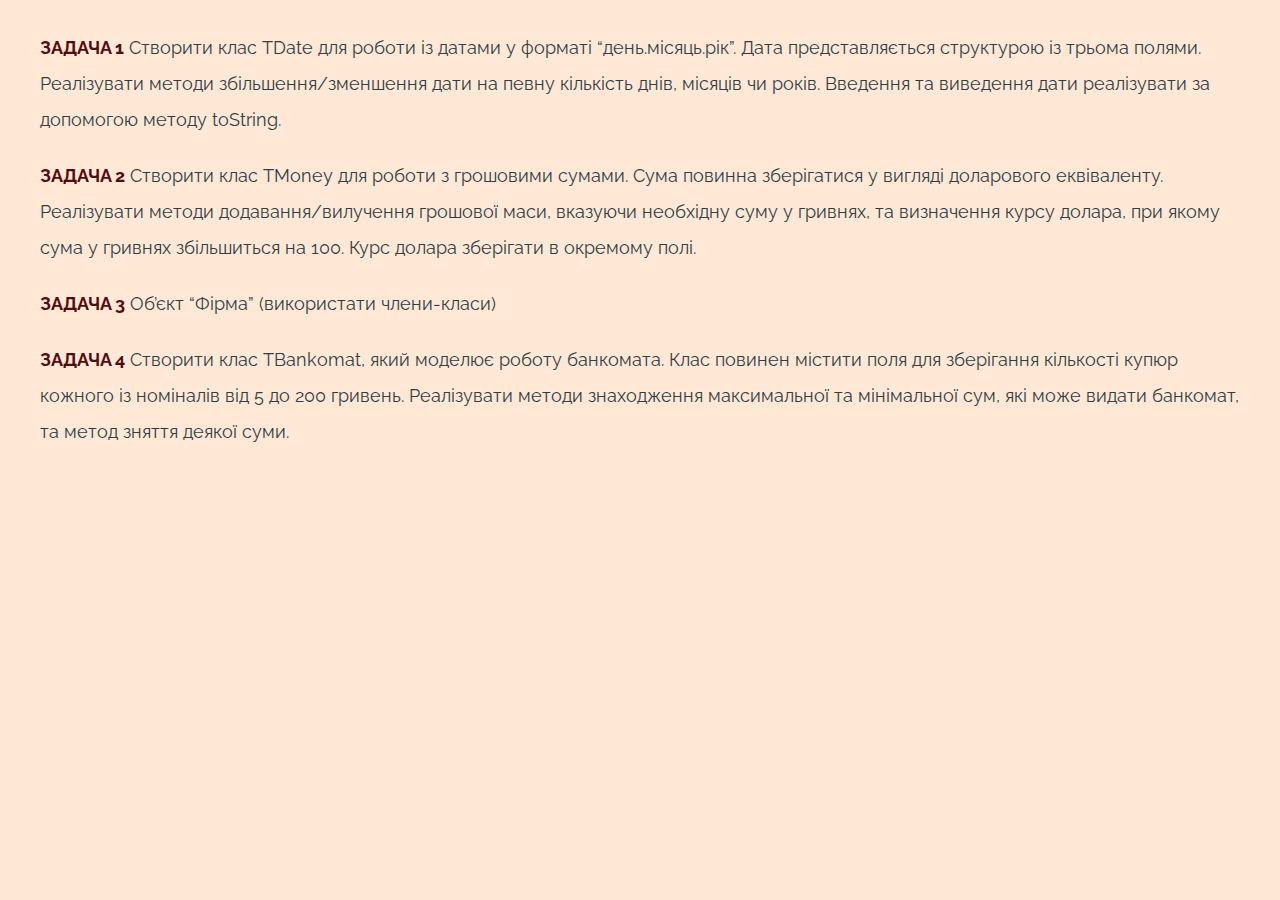
<file: index.html>
<!DOCTYPE html>
<html lang="en">

<head>
	<meta charset="UTF-8">
	<meta http-equiv="X-UA-Compatible" content="IE=edge">
	<meta name="viewport" content="width=device-width, initial-scale=1.0">
	<link rel="stylesheet" href="css/style.css">
	<link rel="shortcut icon" href="icon.png">
	<title>Homework 16</title>
</head>

<body>
	<div class="wrapper">
		<main class="page">
			<div class="page__container">
				<ul class="page__list">
					<li class="page__item"><a href="task/task_1.html" class="page__link" target="_blank">Задача 1</a> Створити клас TDate для роботи із датами у форматі “день.місяць.рік”. Дата представляється структурою із трьома полями. Реалізувати методи збільшення/зменшення дати на певну кількість днів, місяців чи років. Введення та виведення дати реалізувати за допомогою методу  toString.</li>
					<li class="page__item"><a href="task/task_2.html" class="page__link" target="_blank">Задача 2</a> Створити клас TMoney для роботи з грошовими сумами. Сума повинна зберігатися у вигляді доларового еквіваленту. Реалізувати методи додавання/вилучення грошової маси, вказуючи необхідну суму у гривнях, та визначення курсу долара, при якому сума у гривнях збільшиться на 100. Курс долара зберігати в окремому полі. </li>
					<li class="page__item"><a href="task/task_3.html" class="page__link" target="_blank">Задача 3</a> Об’єкт “Фірма” (використати члени-класи)</li>
					<li class="page__item"><a href="task/task_4.html" class="page__link" target="_blank">Задача 4</a> Створити клас TBankomat, який моделює роботу банкомата. Клас повинен містити поля для зберігання кількості купюр кожного із номіналів від 5 до 200 гривень. Реалізувати методи знаходження максимальної та мінімальної сум, які може видати банкомат, та метод зняття деякої суми.</li>
				</ul>
			</div>
		</main>
	</div>
</body>

</html>
</file>
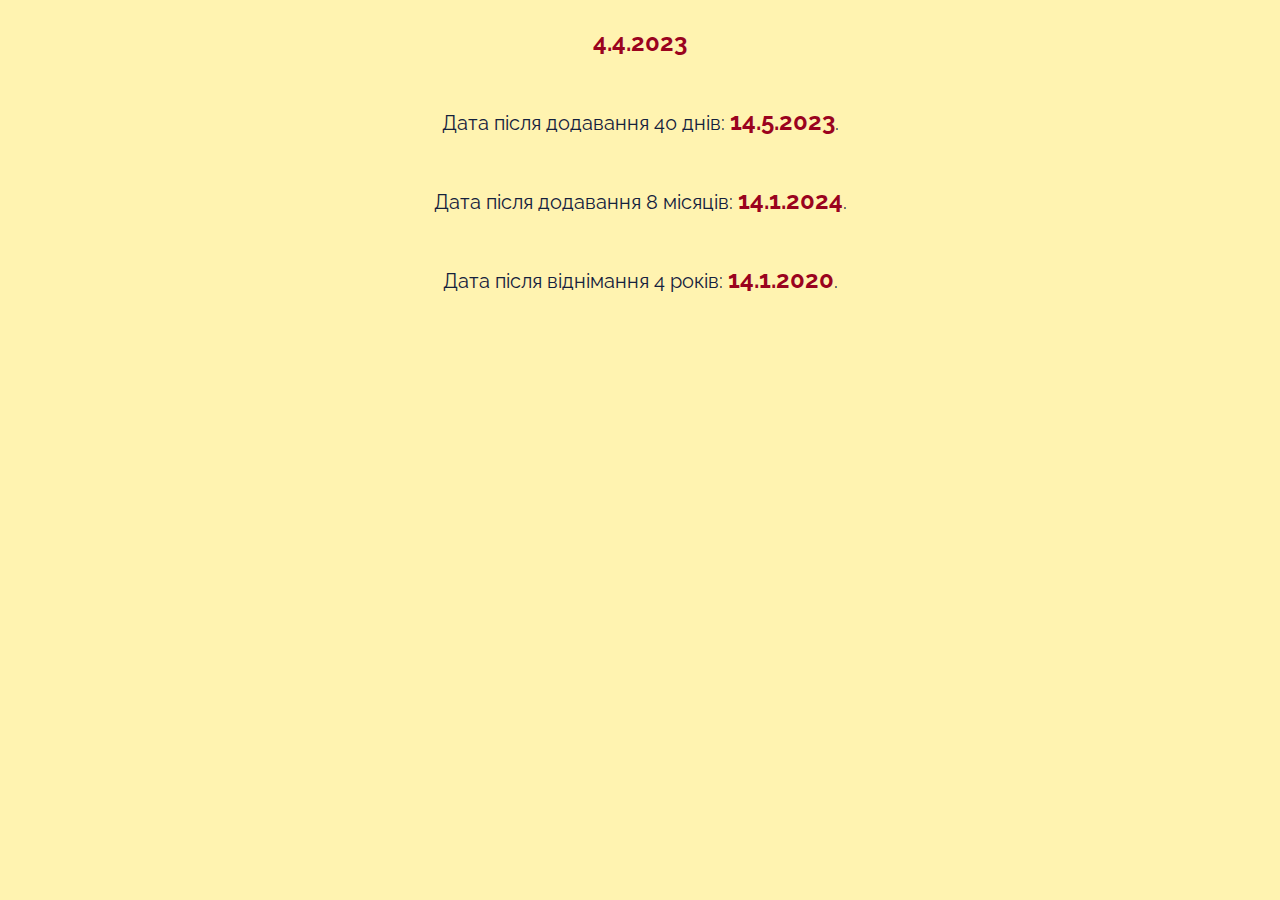
<file: task/task_1.html>
<!DOCTYPE html>
<html lang="en">

<head>
	<meta charset="UTF-8">
	<meta http-equiv="X-UA-Compatible" content="IE=edge">
	<meta name="viewport" content="width=device-width, initial-scale=1.0">
	<link rel="stylesheet" href="style.css">
	<title>Task 1</title>
</head>

<body>
	<script>
	/*Створити клас TDate для роботи із датами у форматі “день.місяць.рік”. 
	Дата представляється структурою із трьома полями. Реалізувати методи збільшення/зменшення дати на певну кількість днів, місяців чи років. 
	Введення та виведення дати реалізувати за допомогою методу  toString.*/
	class TDate {
		constructor(day, month, year) {
			this.day = day,
			this.month = month,
			this.year = year
		}
		// метод для збільшення/зменшення дати на певну кількість днів
		addDays(days) {
			const date = new Date(`${this.year}-${this.month}-${this.day}`)
			date.setDate(date.getDate() + days)// задаємо нову кількість днів
			this.day = date.getDate()
			this.month = date.getMonth() + 1 // місяці в Date починаються з 0, тому додаємо 1
			this.year = date.getFullYear()
		}
		// метод для збільшення/зменшення дати на певну кількість місяців
		addMonths(months) {
			let month = this.month + months
			const yearDiff = Math.floor((month - 1) / 12)
			const newYear = this.year + yearDiff
			month = ((month - 1) % 12) + 1 // місяці починаються з 0, тому додаємо 1
			const daysInMonth = new Date(newYear, month, 0).getDate() // Кількість днів у новому місяці
			this.day = Math.min(this.day, daysInMonth) // Якщо день більший за кількість днів у місяці, встановлюємо останній день місяця
			this.month = month
			this.year = newYear
		}
		// метод для збільшення/зменшення дати на певну кількість років
		addYears(years) {
			this.year += years
			const daysInMonth = new Date(this.year, this.month, 0).getDate() // Кількість днів у поточному місяці
			this.day = Math.min(this.day, daysInMonth)// Якщо день більший за кількість днів у місяці, встановлюємо останній день місяця
		}
		toString() {
			return `${this.day}.${this.month}.${this.year}`
		}
}

// Приклад використання
const date = new TDate(4, 4, 2023)
document.write(`<p><span>${date}</span></p>`)
//
date.addDays(40)
document.write(`<p>Дата після додавання 40 днів: <span>${date}</span>.</p>`)
//
date.addMonths(8)
document.write(`<p>Дата після додавання 8 місяців: <span>${date}</span>.</p>`)
//
date.addYears(-4);
document.write(`<p>Дата після віднімання 4 років: <span>${date}</span>.</p>`)
	</script>
</body>
</html>
</file>
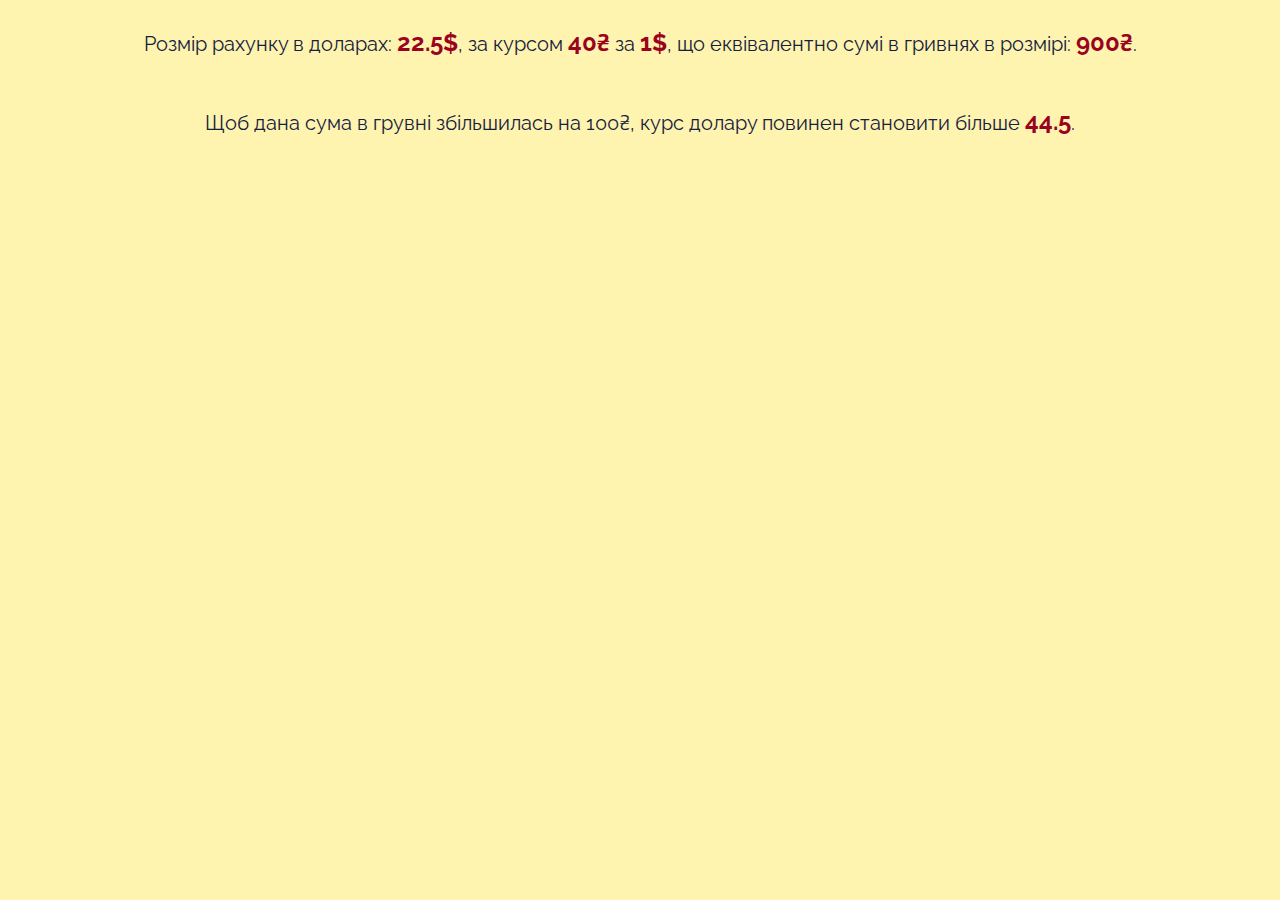
<file: task/task_2.html>
<!DOCTYPE html>
<html lang="en">

<head>
	<meta charset="UTF-8">
	<meta http-equiv="X-UA-Compatible" content="IE=edge">
	<meta name="viewport" content="width=device-width, initial-scale=1.0">
	<link rel="stylesheet" href="style.css">
	<title>Task 2</title>
</head>

<body>
	<script>
		/*
		Створити клас TMoney для роботи з грошовими сумами. 
		Сума повинна зберігатися у вигляді доларового еквіваленту. 
		Реалізувати методи додавання/вилучення грошової маси, вказуючи необхідну суму у гривнях, 
		та визначення курсу долара, при якому сума у гривнях збільшиться на 100. Курс долара зберігати в окремому полі. 
		Вы создали клаасс и вызвали метод добаления денежной массы, например 10000, у вас курс к доллару фиксированный, 
		с этих 10000 вышло 250 долларов, если по 40 курс. Ваша задача написать метод, 
		который будет возвращать курс доллара при котором эти 10000 станут 10100
		*/
		//===Властивості===
		//-   курс долара зберігати в окремому полі
		//-   сума у вигляді доларовому еквіваленті
		//===Методи===
		//-   додавання грошової маси та переведення в доларовий еквівалент
		//-   вилучення грошової маси та переведення в доларовий еквівалент
		//-   визначення курсу долара, при якому сума у гривнях збільшиться на 100
		class TMoney{
			#dollars
			constructor(initValueOfDollar,initValueOfStartMoney){
				this.Dollars = initValueOfDollar,
				this.amount = initValueOfStartMoney
			}
			get Dollars(){
				return this.#dollars
			}
			//додавання грошової маси та переведення в доларовий еквівалент
			augmentMoney(value){
				return this.amount += value / this.Dollars
			}
			//вилучення грошової маси та переведення в доларовий еквівалент
			separationMoney(value){
				if((this.amount - (value / this.Dollars)) < 0) alert('Недостатньо коштів на рахунку')
				else this.amount -= value / this.Dollars
				return this.amount
			}
			set Dollars(value){
				if(value <= 35 || value >= 45) throw new Error('Не відповідний розмір курса')
				this.#dollars = value
			}
			toString(){
				return `<p>Розмір рахунку в доларах: <span>${this.amount}$</span>, за курсом <span>${this.Dollars}₴</span> за <span>1$</span>, 
				що еквівалентно сумі в гривнях в розмірі: <span>${this.amount * this.Dollars}₴</span>.</p>`
			}
			//визначення курсу долара, при якому сума у гривнях збільшиться на 100
			makeNewValueOfDollars(value){
				if((this.amount * value) - ((this.amount * this.Dollars)) >= 100) 
				return value
			}
		}
		let moneyAccount = new TMoney(40, 0)
		console.log(moneyAccount)
		moneyAccount.augmentMoney(1000)
		console.log(moneyAccount)
		moneyAccount.separationMoney(100)
		console.log(moneyAccount)
		document.write(moneyAccount)
		document.write(`<p>Щоб дана сума в грувні збільшилась на 100₴, курс долару повинен становити більше <span>${moneyAccount.makeNewValueOfDollars(44.5)}</span>.</p>`)

	</script>
</body>
</html>
</file>
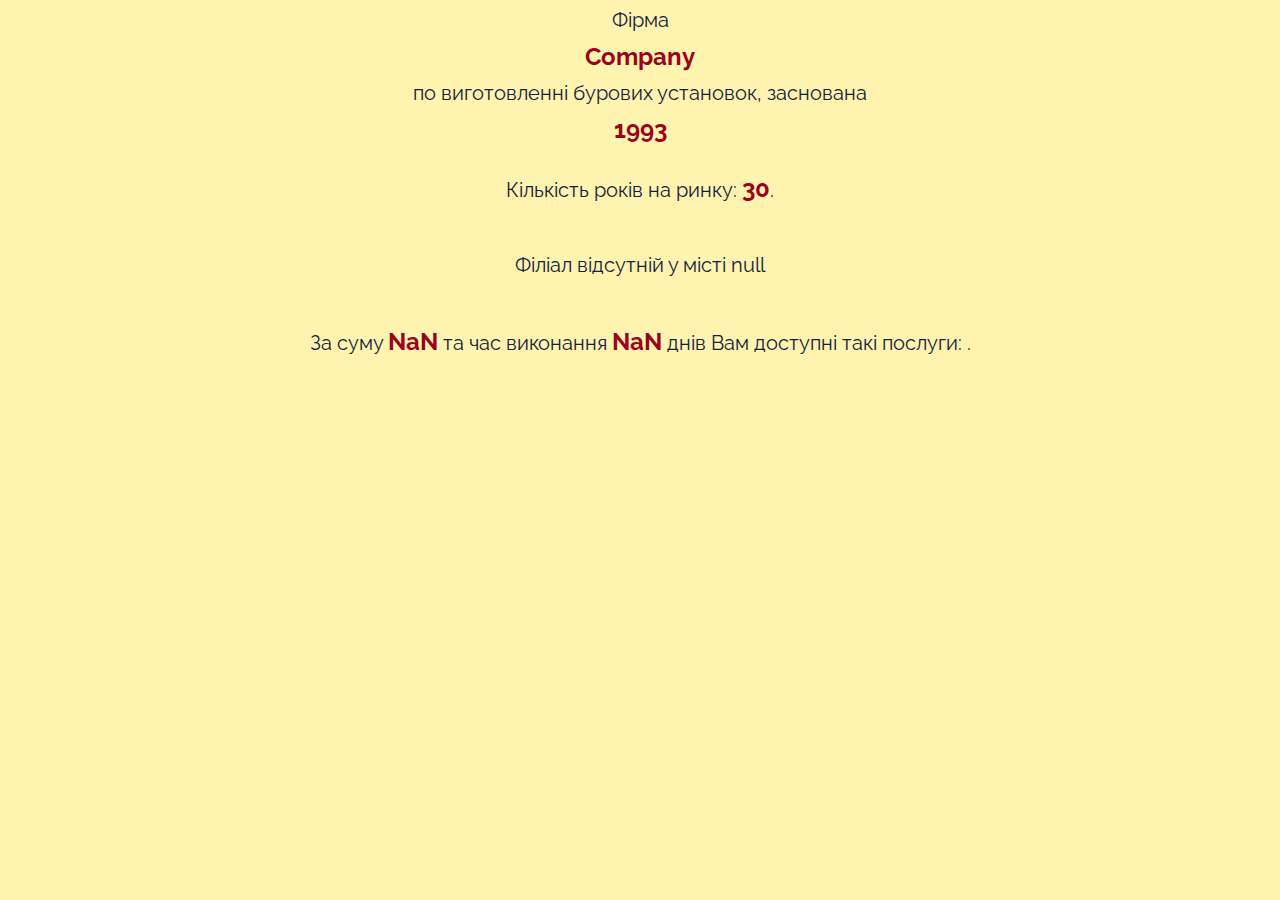
<file: task/task_3.html>
<!DOCTYPE html>
<html lang="en">

<head>
	<meta charset="UTF-8">
	<meta http-equiv="X-UA-Compatible" content="IE=edge">
	<meta name="viewport" content="width=device-width, initial-scale=1.0">
	<link rel="stylesheet" href="style.css">
	<title>Task 3</title>
</head>

<body>
	<script>
		//“Фірма” (використати члени-класи)
		//------Властивості--------
		//▪	назва фірми;
		//▪	дата заснування (рік, місяць);
		//▪	послуги (назва послуги, вартість, термін виконання);
		//▪	адреси філіалів (країна, місто, вулиця, номер будинку);
		//------Методи-----------
		//▪	визначення кількості років існування фірми;
		//▪	виведення всіх філіалів фірми у вказаному місті;
		//▪	виведення на екран послуг, що можуть бути виконані за вказану суму грошей та вказаний термін часу;
		class Firm{
			constructor(initTitle,initEstablishment,initServices,initBranch){
				this.title = initTitle,
				this.establishment = initEstablishment,
				this.services = initServices,
				this.branch = initBranch
			}
			//визначення кількості років існування фірми
			getYearAfterEstablishment(year){
				return year - this.establishment[1]
			}
			//виведення всіх філіалів фірми у вказаному місті
			getBranchInCurrentCity(city){
				let arr = []
				for(let i = 0; i < this.branch.length; i++){
					if(this.branch[i].city === city) arr.push(this.branch[i])
				}
				return arr
			}
			//виведення на екран послуг, що можуть бути виконані за вказану суму грошей та вказаний термін часу
			getServicesByMoneyAndTime(money,time){
				let arr = []
				for(let i = 0; i < this.services.length; i++){
					if(this.services[i].price <= money && this.services[i].time <= time) arr.push(this.services[i].title)
				}
				return arr
			}
			toString(){
				return `Фірма <span>${this.title}</span> по виготовленні бурових установок, заснована <span>${this.establishment[1]}</span>`
			}
		}
		//
		class Service{
			constructor(initData){
				Object.assign(this,initData)
			}
			toString(){
				return `Послуга: ${this.title}, час виконання: ${this.time}`
			}
		}
		let servicesObj = [
			new Service({title: 'перевезення',price: 1000,time: 2}),
			new Service({title: 'складання',price: 500,time: 2}),
			new Service({title: 'запуск',price: 200,time: 3})
		]
		//
		class Branch{
			constructor(initData){
				Object.assign(this,initData)
			}
			toString(){
				return `Філіал в місті ${this.city}, вул.${this.street},${this.number}`
			}
		}
		let branchObj = [
			new Branch({country: 'Україна',city: 'Чернівці',street: 'Головна',number: 12}),
			new Branch({country: 'Україна',city: 'Чернівці',street: 'Головна',number: 283}),
			new Branch({country: 'Польша',city: 'Познань',street: 'Соборності',number: 38}),
			new Branch({country: 'Угорщина',city: 'Будапешт',street: 'Незалежності',number: 7})
		]
		let firmObj = new Firm('Company',[7,1993],servicesObj,branchObj)
		document.write(firmObj)
		//визначення кількості років існування фірми
		document.write(`<p>Кількість років на ринку: <span>${firmObj.getYearAfterEstablishment(2023)}</span>.</p>`)
		//виведення всіх філіалів фірми у вказаному місті
		let userCity = prompt('Введіть місто для пошуку філіалу')
		let firmInCity = firmObj.getBranchInCurrentCity(userCity)
		if(firmInCity.length>0) for(let i = 0; i < firmInCity.length; i++){
			document.write(`<p>Філіал присутній у місті ${userCity} по адресу 
			вул.<span>${firmInCity[i].street}</span>,номер будинку <span>${firmInCity[i].number}</span></p>`)
		}
		else document.write(`<p>Філіал відсутній у місті ${userCity}</p>`)
		//виведення на екран послуг, що можуть бути виконані за вказану суму грошей та вказаний термін часу
		let userTime = parseInt(prompt('Вкажіть потрібний термін виконання в днях'))
		let userMoney = parseInt(prompt('Вкажіть можливу суму за виконання(від 200$)'))
		document.write(`<p>За суму <span>${userMoney}</span> та час виконання <span>${userTime}</span> 
			днів Вам доступні такі послуги: <span>${firmObj.getServicesByMoneyAndTime(userMoney,userTime)}</span>.</p>`)
	</script>
</body>
</html>
</file>
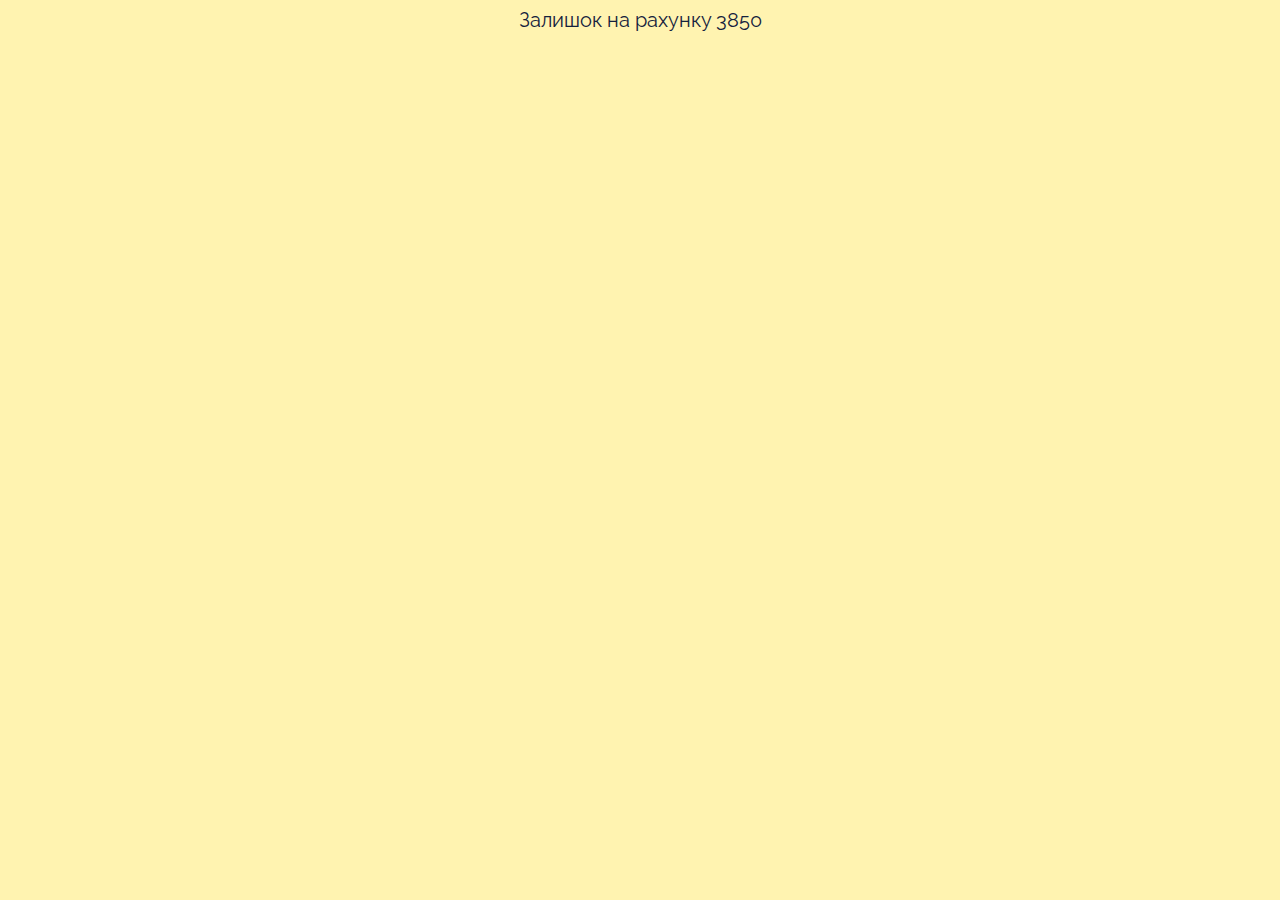
<file: task/task_4.html>
<!DOCTYPE html>
<html lang="en">

<head>
	<meta charset="UTF-8">
	<meta http-equiv="X-UA-Compatible" content="IE=edge">
	<meta name="viewport" content="width=device-width, initial-scale=1.0">
	<link rel="stylesheet" href="style.css">
	<title>Task 4</title>
</head>

<body>
	<script>
		/*Створити клас TBankomat, який моделює роботу банкомата.
		Клас повинен містити поля для зберігання кількості купюр кожного із номіналів від 5 до 200 гривень.
		Реалізувати методи знаходження максимальної та мінімальної сум, які може видати банкомат, та метод зняття деякої суми.*/
		class TBankomat {
			constructor() {
				this.bills = {
					5: 0,
					10: 0,
					20: 0,
					50: 0,
					100: 0,
					200: 0,
				}
			}
			//метод для додавання купюр у банкомат
			addBills(bill, count) {
				this.bills[bill] += count
			}
			//метод для знаходження максимальної суми
			getMaxWithdrawalAmount() {
				let sum = 0
				for (let bill in this.bills) {
					sum += bill * this.bills[bill]
				}
				return sum
			}
			//метод для знаходження мінімальної суми
			getMinWithdrawalAmount() {
				for (let bill = 5; bill <= 200; bill += 5) {
					if (this.bills[bill] > 0) {
						return bill
					}
				}
				return 0
			}
			//
			toString(){
				return `Залишок на рахунку ${this.getMaxWithdrawalAmount()}`
			}
			// метод, що знімає деяку суму з банкомата
			withDraw(amount) {
				let remainingAmount = amount
				let withdrawnBills = {}
				for (let bill in this.bills) {
					const count = Math.min(Math.floor(remainingAmount / bill),this.bills[bill])
					remainingAmount -= count * bill
					withdrawnBills[bill] = count
					this.bills[bill] -= count
				}
				if (remainingAmount !== 0) {
					this.returnBills(withdrawnBills)
					return 'Відсутні купюри для потрібної суми транзакції'
				}
				return withdrawnBills
			}
			// метод, що повертає купюри у випадку, якщо зняти гроші неможливо
			returnBills(bills) {
				for (let bill in bills) {
					this.bills[bill] += bills[bill]
				}
			}
		}
		let bankomat = new TBankomat()
		bankomat.addBills(5,10)
		bankomat.addBills(10,10)
		bankomat.addBills(20,10)
		bankomat.addBills(50,10)
		bankomat.addBills(100,10)
		bankomat.addBills(200,10)
		console.log(bankomat)
		console.log(bankomat.getMaxWithdrawalAmount())
		console.log(bankomat.getMinWithdrawalAmount())
		document.write(bankomat)
		console.log(bankomat.withDraw(100))	
	</script>
</body>
</html>
</file>
<file: task/style.css>
@import url(https://fonts.googleapis.com/css?family=Raleway:regular,700&display=swap);
body {
	display: flex;
	flex-direction: column;
	align-items: center;
	justify-content: center;
	gap: 10px;
	font-size: 1.25rem;
	font-family: "Raleway",serif;
	color: #14213d;
	background-color: #fff3b0;
}
span {
	font-weight: 700;
	color: #9a031e;
	font-size: 1.5rem;
}
table, td {border: 1px solid #9a031e;}
td {padding: 5px;}
</file>
<file: css/style.css>
@import url("reset.css");
@import url(https://fonts.googleapis.com/css?family=Raleway:regular,700&display=swap);
body {
	font-family: "Raleway",serif;
	font-size: 1.125rem;
	color: #2f3e46;
	background-color: #ffe8d6;
}
[class*="__container"] {
	max-width: 1230px;
	padding-left: 15px;
	padding-right: 15px;
	margin: 0 auto;
}
.page__title {
	padding-top: 3.125rem;
	text-align: center;
	font-size: 1.5rem;
	font-weight: 700;
}
.page__list {
	padding-top: 1.875rem;
	display: flex;
	flex-direction: column;
	row-gap: 1.25rem;
	line-height: 2;
}
.page__link {
	text-transform: uppercase;
	color: #540b0e;
	font-weight: 700;
	transition: all 0.3s ease 0s;
}
.page__link:hover {
	color: #ee9b00;
	transform: translate(0px, -20px);
}
.page__item span {
	color: #003049;
	font-weight: 700;
	font-size: 1.375rem;
}
</file>
